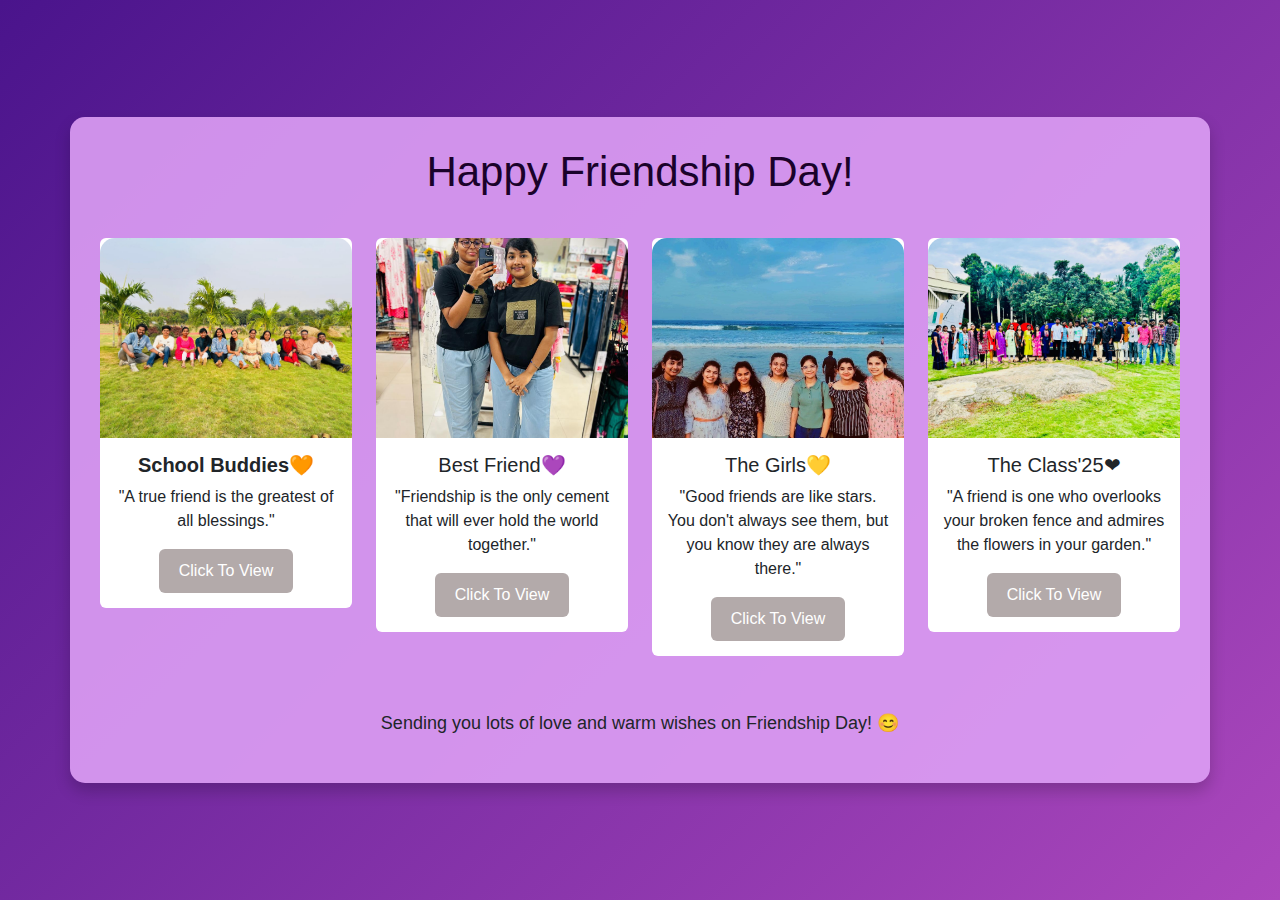
<file: friendship day/index.html>
<!DOCTYPE html>
<html lang="en">
<head>
    <meta charset="UTF-8">
    <meta name="viewport" content="width=device-width, initial-scale=1.0">
    <title>Happy Friendship Day!</title>
    <link href="https://cdn.jsdelivr.net/npm/bootstrap@5.3.0/dist/css/bootstrap.min.css" rel="stylesheet">
    <link rel="stylesheet" href="styles.css">
</head>
<body>
    <div class="container text-center">
        <h1 class="animated-heading">Happy Friendship Day!</h1>
        <div class="row my-4">
            <div class="col-md-3">
                <div class="card animated-card">
                    <img src="friend1.jpg" class="card-img-top" alt="Friend 1">
                    <div class="card-body">
                        <h5 class="card-title"><b>School Buddies🧡</b></h5>
                        <p class="card-text">"A true friend is the greatest of all blessings."</p>
                        <a href="friend1.html" class="btn btn-primary">Click To View</a>
                    </div>
                </div>
            </div>
            <div class="col-md-3">
                <div class="card animated-card">
                    <img src="friend2.jpg" class="card-img-top" alt="Friend 2">
                    <div class="card-body">
                        <h5 class="card-title">Best Friend💜</h5>
                        <p class="card-text">"Friendship is the only cement that will ever hold the world together."</p>
                        <a href="friend2.html" class="btn btn-primary">Click To View</a>
                    </div>
                </div>
            </div>
            <div class="col-md-3">
                <div class="card animated-card">
                    <img src="friend3.jpg" class="card-img-top" alt="Friend 3">
                    <div class="card-body">
                        <h5 class="card-title">The Girls💛</h5>
                        <p class="card-text">"Good friends are like stars. You don't always see them, but you know they are always there."</p>
                        <a href="friend3.html" class="btn btn-primary">Click To View</a>
                    </div>
                </div>
            </div>
            <div class="col-md-3">
                <div class="card animated-card">
                    <img src="friend4.jpg" class="card-img-top" alt="Friend 4">
                    <div class="card-body">
                        <h5 class="card-title">The Class'25❤</h5>
                        <p class="card-text">"A friend is one who overlooks your broken fence and admires the flowers in your garden."</p>
                        <a href="friend4.html" class="btn btn-primary">Click To View</a>
                    </div>
                </div>
            </div>
        </div>
        <p class="animated-footer">Sending you lots of love and warm wishes on Friendship Day! 😊</p>
    </div>

    <script src="https://cdn.jsdelivr.net/npm/bootstrap@5.3.0/dist/js/bootstrap.bundle.min.js"></script>
</body>
</html>
</file>
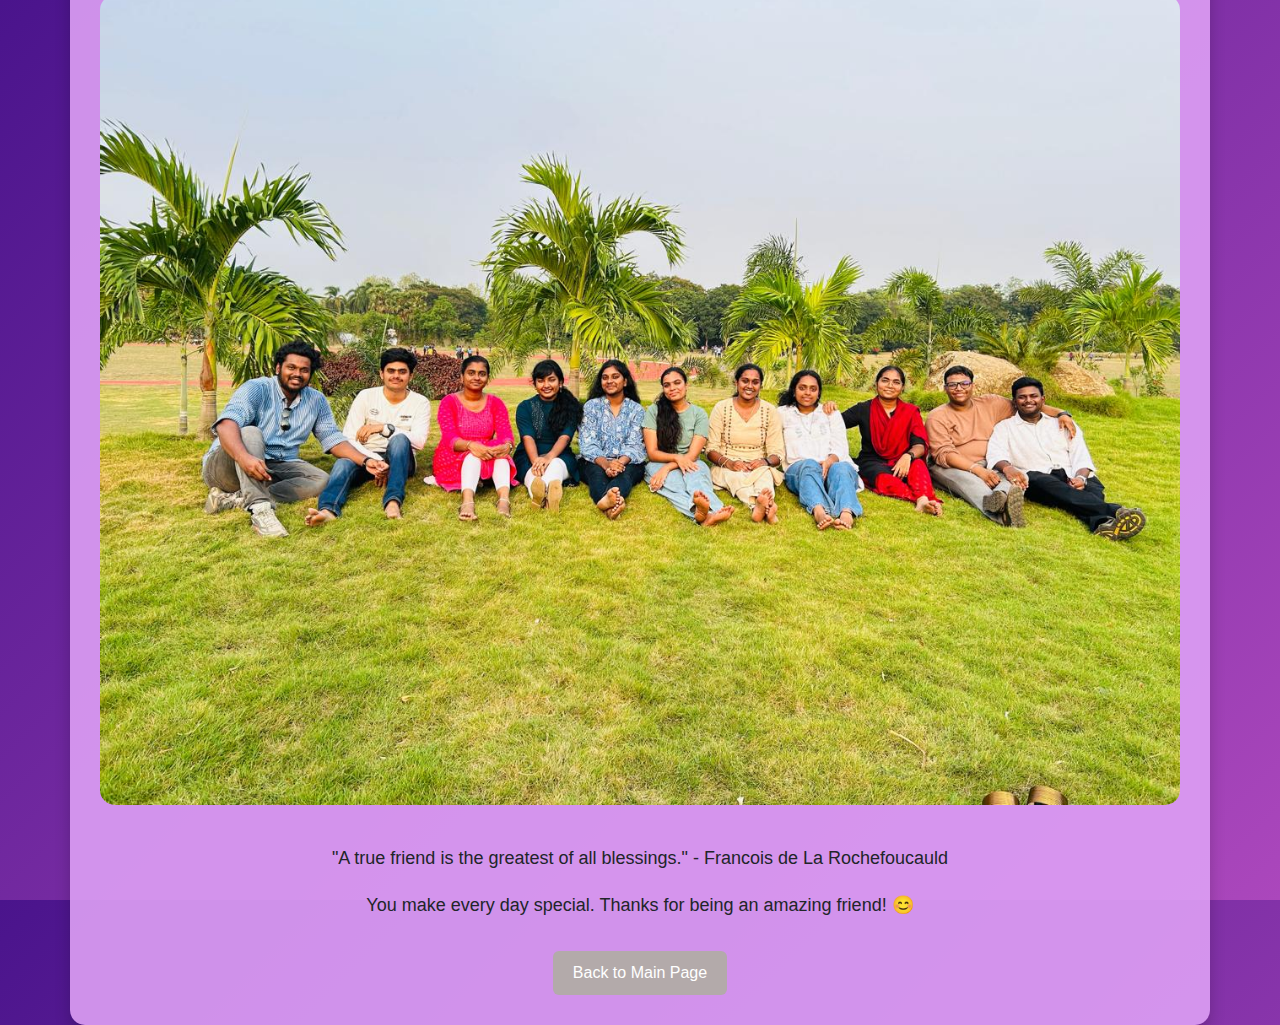
<file: friendship day/friend1.html>
<!DOCTYPE html>
<html lang="en">
<head>
    <meta charset="UTF-8">
    <meta name="viewport" content="width=device-width, initial-scale=1.0">
    <title>Happy Friendship Day, Friend 1!</title>
    <link href="https://cdn.jsdelivr.net/npm/bootstrap@5.3.0/dist/css/bootstrap.min.css" rel="stylesheet">
    <link rel="stylesheet" href="styles.css">
</head>
<body>
    <div class="container text-center">
        <h1 class="animated-heading">Happy Friendship Day, Friend 1!</h1>
        <img src="friend1.jpg" class="friend-img" alt="Friend 1">
        <p class="animated-message">
            "A true friend is the greatest of all blessings." - Francois de La Rochefoucauld
        </p>
        <p class="animated-footer">You make every day special. Thanks for being an amazing friend! 😊</p>
        <a href="index.html" class="btn btn-primary mt-3">Back to Main Page</a>
    </div>

    <script src="https://cdn.jsdelivr.net/npm/bootstrap@5.3.0/dist/js/bootstrap.bundle.min.js"></script>
</body>
</html>
</file>
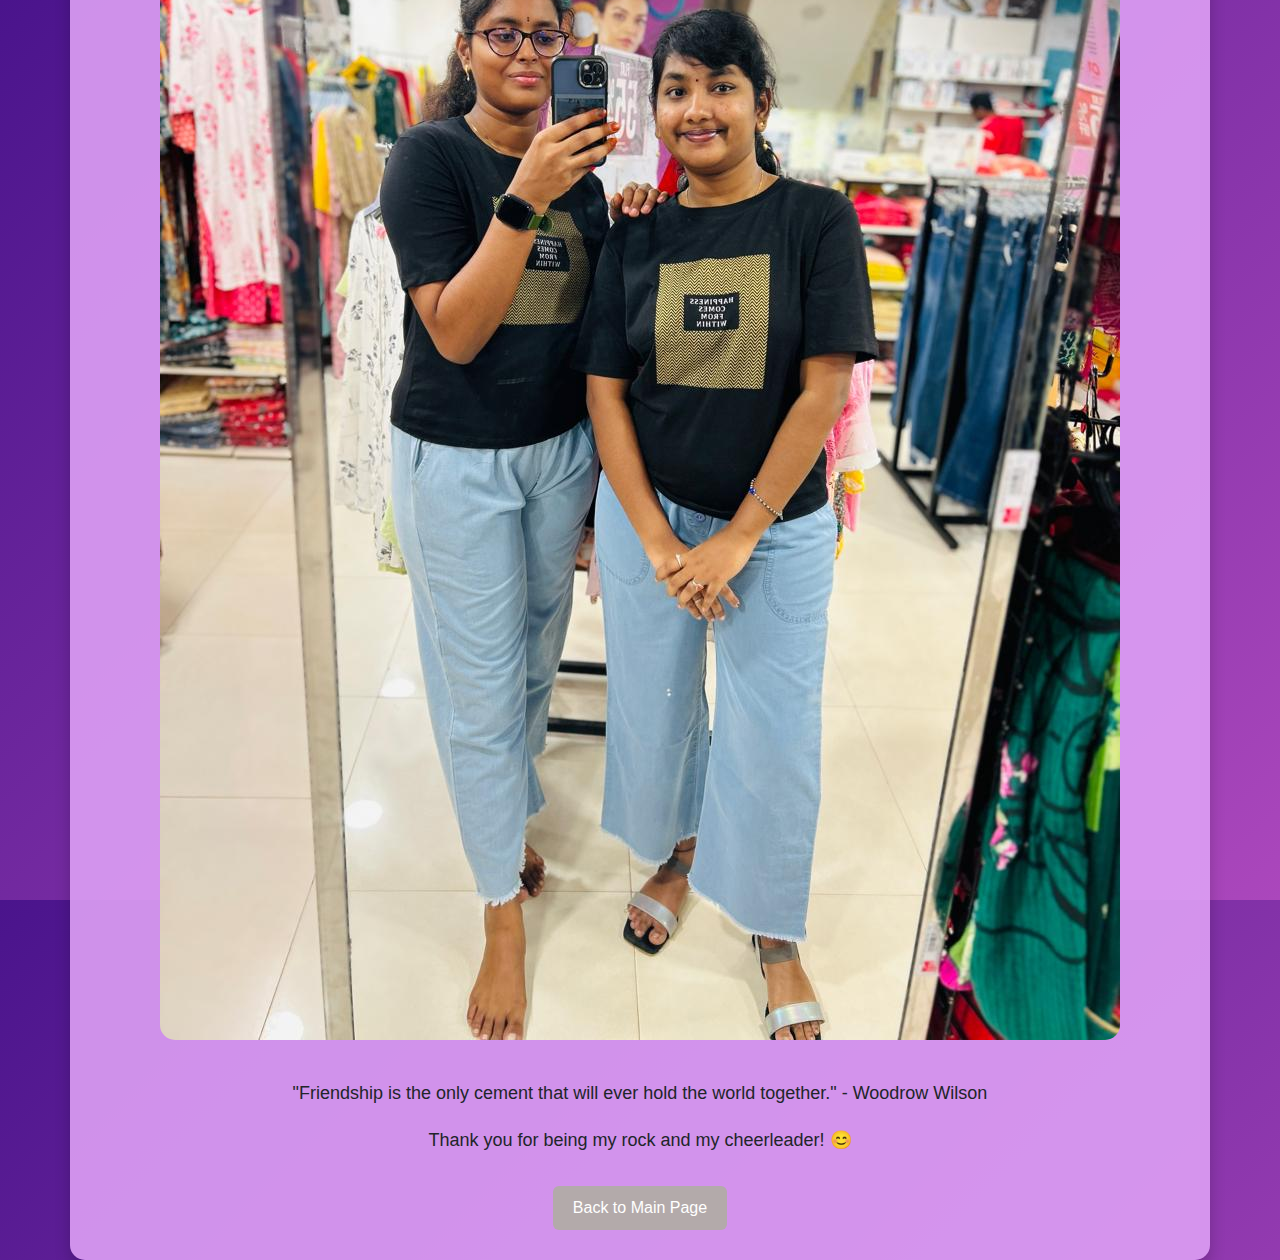
<file: friendship day/friend2.html>
<!DOCTYPE html>
<html lang="en">
<head>
    <meta charset="UTF-8">
    <meta name="viewport" content="width=device-width, initial-scale=1.0">
    <title>Happy Friendship Day, Friend 2!</title>
    <link href="https://cdn.jsdelivr.net/npm/bootstrap@5.3.0/dist/css/bootstrap.min.css" rel="stylesheet">
    <link rel="stylesheet" href="styles.css">
</head>
<body>
    <div class="container text-center">
        <h1 class="animated-heading">Happy Friendship Day, Friend 2!</h1>
        <img src="friend2.jpg" class="friend-img" alt="Friend 2">
        <p class="animated-message">
            "Friendship is the only cement that will ever hold the world together." - Woodrow Wilson
        </p>
        <p class="animated-footer">Thank you for being my rock and my cheerleader! 😊</p>
        <a href="index.html" class="btn btn-primary mt-3">Back to Main Page</a>
    </div>

    <script src="https://cdn.jsdelivr.net/npm/bootstrap@5.3.0/dist/js/bootstrap.bundle.min.js"></script>
</body>
</html>
</file>
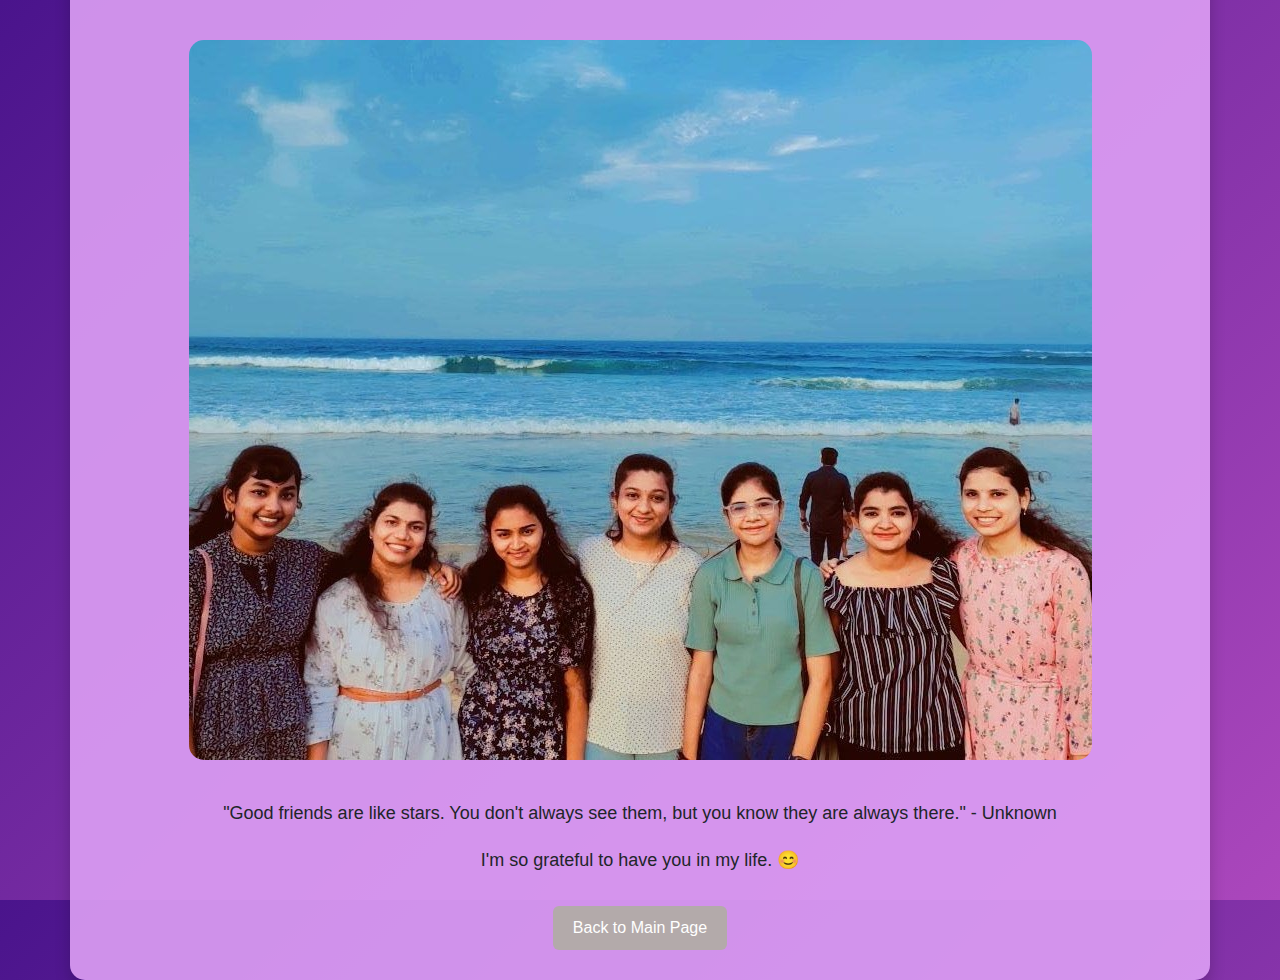
<file: friendship day/friend3.html>
<!DOCTYPE html>
<html lang="en">
<head>
    <meta charset="UTF-8">
    <meta name="viewport" content="width=device-width, initial-scale=1.0">
    <title>Happy Friendship Day, Friend 3!</title>
    <link href="https://cdn.jsdelivr.net/npm/bootstrap@5.3.0/dist/css/bootstrap.min.css" rel="stylesheet">
    <link rel="stylesheet" href="styles.css">
</head>
<body>
    <div class="container text-center">
        <h1 class="animated-heading">Happy Friendship Day, Friend 3!</h1>
        <img src="friend3.jpg" class="friend-img" alt="Friend 3">
        <p class="animated-message">
            "Good friends are like stars. You don't always see them, but you know they are always there." - Unknown
        </p>
        <p class="animated-footer">I'm so grateful to have you in my life. 😊</p>
        <a href="index.html" class="btn btn-primary mt-3">Back to Main Page</a>
    </div>

    <script src="https://cdn.jsdelivr.net/npm/bootstrap@5.3.0/dist/js/bootstrap.bundle.min.js"></script>
</body>
</html>
</file>
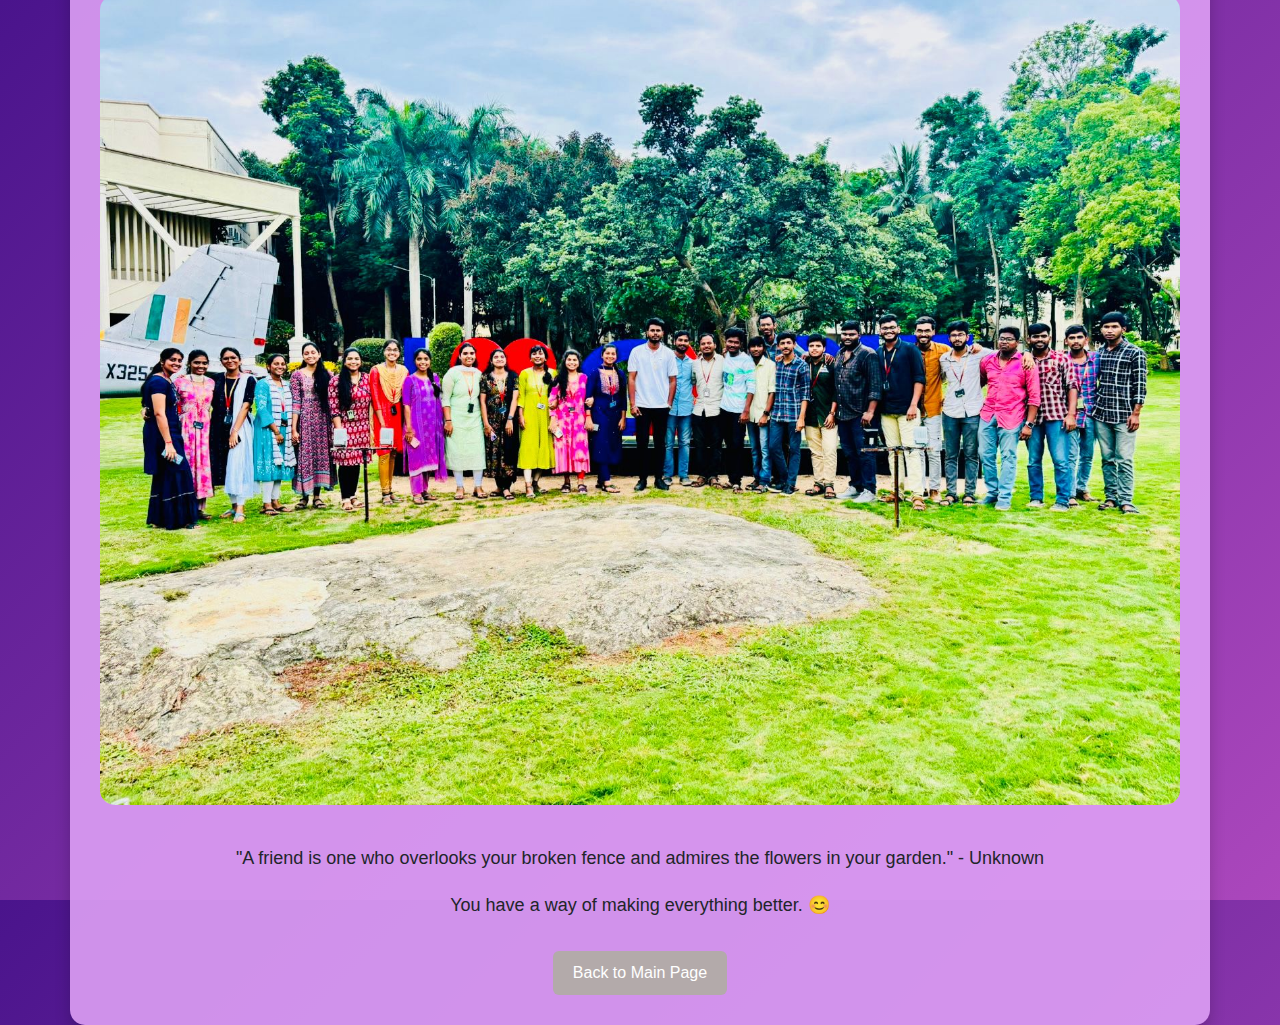
<file: friendship day/friend4.html>
<!DOCTYPE html>
<html lang="en">
<head>
    <meta charset="UTF-8">
    <meta name="viewport" content="width=device-width, initial-scale=1.0">
    <title>Happy Friendship Day, Friend 4!</title>
    <link href="https://cdn.jsdelivr.net/npm/bootstrap@5.3.0/dist/css/bootstrap.min.css" rel="stylesheet">
    <link rel="stylesheet" href="styles.css">
</head>
<body>
    <div class="container text-center">
        <h1 class="animated-heading">Happy Friendship Day, Friend 4!</h1>
        <img src="friend4.jpg" class="friend-img" alt="Friend 4">
        <p class="animated-message">
            "A friend is one who overlooks your broken fence and admires the flowers in your garden." - Unknown
        </p>
        <p class="animated-footer">You have a way of making everything better. 😊</p>
        <a href="index.html" class="btn btn-primary mt-3">Back to Main Page</a>
    </div>

    <script src="https://cdn.jsdelivr.net/npm/bootstrap@5.3.0/dist/js/bootstrap.bundle.min.js"></script>
</body>
</html>
</file>
<file: friendship day/styles.css>
/* Keyframes for different animations */
@keyframes bounceIn {
    0% { transform: scale(0.5); opacity: 0; }
    60% { transform: scale(1.2); opacity: 1; }
    100% { transform: scale(1); }
}

@keyframes fadeInUp {
    from { opacity: 0; transform: translateY(50px); }
    to { opacity: 1; transform: translateY(0); }
}

@keyframes pulse {
    0% { transform: scale(1); }
    50% { transform: scale(1.05); }
    100% { transform: scale(1); }
}

@keyframes slideInLeft {
    from { transform: translateX(-100%); opacity: 0; }
    to { transform: translateX(0); opacity: 1; }
}

@keyframes slideInRight {
    from { transform: translateX(100%); opacity: 0; }
    to { transform: translateX(0); opacity: 1; }
}

/* General styles */
body {
    font-family: 'Arial', sans-serif;
    background: linear-gradient(135deg, #4a148c 0%, #ab47bc 100%);


    margin: 0;
    padding: 0;
    display: flex;
    justify-content: center;
    align-items: center;
    height: 100vh;
    overflow-x: hidden;
}

.container {
    background-color: rgba(221, 159, 244, 0.9);
    padding: 30px;
    border-radius: 15px;
    box-shadow: 0 8px 16px rgba(0, 0, 0, 0.2);
    text-align: center;
    animation: fadeInUp 1s ease-in-out;
}

/* Heading animation */
.animated-heading {
    color: #1a022a;
    font-size: 42px;
    margin-bottom: 40px;
    animation: bounceIn 1s ease-out, pulse 2s infinite;
}

/* Message and footer animation */
.animated-message, .animated-footer {
    font-size: 18px;
    margin-top: 20px;
    animation: fadeInUp 1s ease-in-out;
}

/* Card animations */
.animated-card {
    animation: slideInLeft 1s ease-out;
    margin-bottom: 30px;
    transition: transform 0.3s ease;
    border: none; /* Remove border for a cleaner look */
}

.animated-card:hover {
    transform: translateY(-10px);
    animation: pulse 1s infinite;
}

.card-img-top {
    object-fit: cover;
    width: 100%;
    height: 200px; /* Set a fixed height for consistency */
    border-radius: 15px 15px 0 0; /* Rounded corners for the top of the card */
}

/* Card body text */
.card-body {
    padding: 15px;
}

/* Friend images */
.friend-img {
    max-width: 100%;
    height: auto;
    border-radius: 15px;
    margin-bottom: 20px;
}

/* Button styles */
.btn-primary {
    background-color: #b3aaaa;
    border: none;
    padding: 10px 20px;
    font-size: 16px;
    transition: background-color 0.3s ease, transform 0.3s ease;
    animation: fadeInUp 1s ease-in-out;
}

.btn-primary:hover {
    background-color: #9de5f5;
    transform: scale(1.1);
}
</file>
